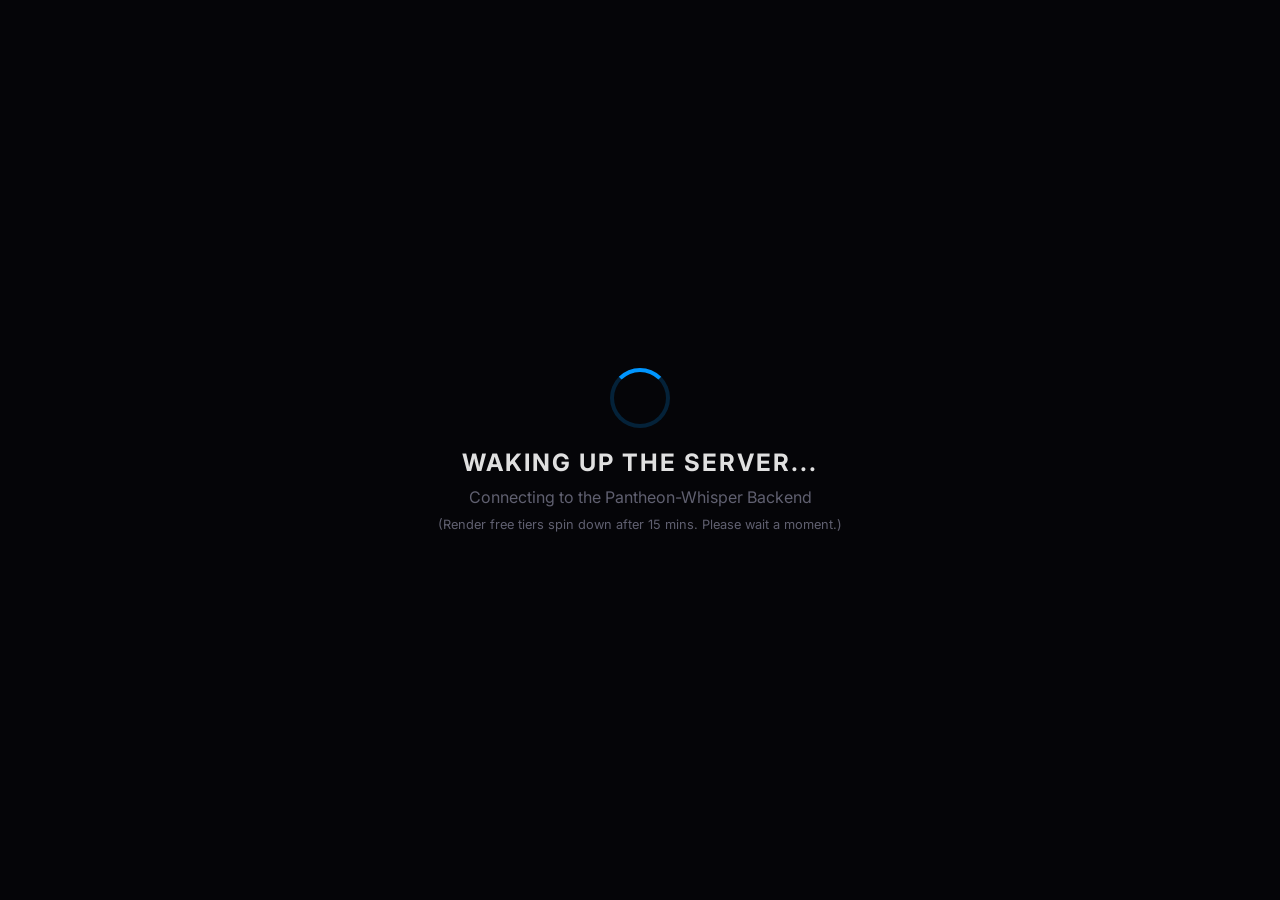
<file: frontend/index.html>
<!DOCTYPE html>
<html lang="en">
<head>
    <meta charset="UTF-8">
    <meta name="viewport" content="width=device-width, initial-scale=1.0">
    <title>MarketWhisper - The Market's Subconscious</title>
    <link rel="stylesheet" href="style.css">
    <link href="https://fonts.googleapis.com/css2?family=Inter:wght@400;600;800&family=JetBrains+Mono:wght@400;700&display=swap" rel="stylesheet">
</head>
<body>
    <div class="dashboard">
        <!-- Panel 1: The Pulse -->
        <div class="panel pulse-panel">
            <div class="panel-header">PANEL 1 — THE PULSE (Current State)</div>
            <div class="state-label" id="state-label">Waiting for signal...</div>
            <canvas id="pulseCanvas"></canvas>
        </div>

        <!-- Panel 2: The Memory Wall -->
        <div class="panel wall-panel">
            <div class="panel-header">PANEL 2 — THE MEMORY WALL (History)</div>
            <div id="memory-wall" class="memory-wall-container"></div>
        </div>

        <!-- Panel 3: The Whisper Feed -->
        <div class="panel feed-panel">
            <div class="panel-header">PANEL 3 — THE WHISPER FEED (Narrative)</div>
            <div id="whisper-feed" class="whisper-feed-container"></div>
        </div>
    </div>
    
    <!-- Loading Screen Overlay -->
    <div id="loading-screen" class="loading-screen">
        <div class="loader"></div>
        <h2 id="loading-text">WAKING UP THE SERVER...</h2>
        <p>Connecting to the Pantheon-Whisper Backend</p>
        <p class="small-text">(Render free tiers spin down after 15 mins. Please wait a moment.)</p>
    </div>

    <!-- Render specific start command instruction for users -->
    <div class="deployment-info">Live WebSocket Connection Established.</div>

    <script src="app.js"></script>
</body>
</html>
</file>
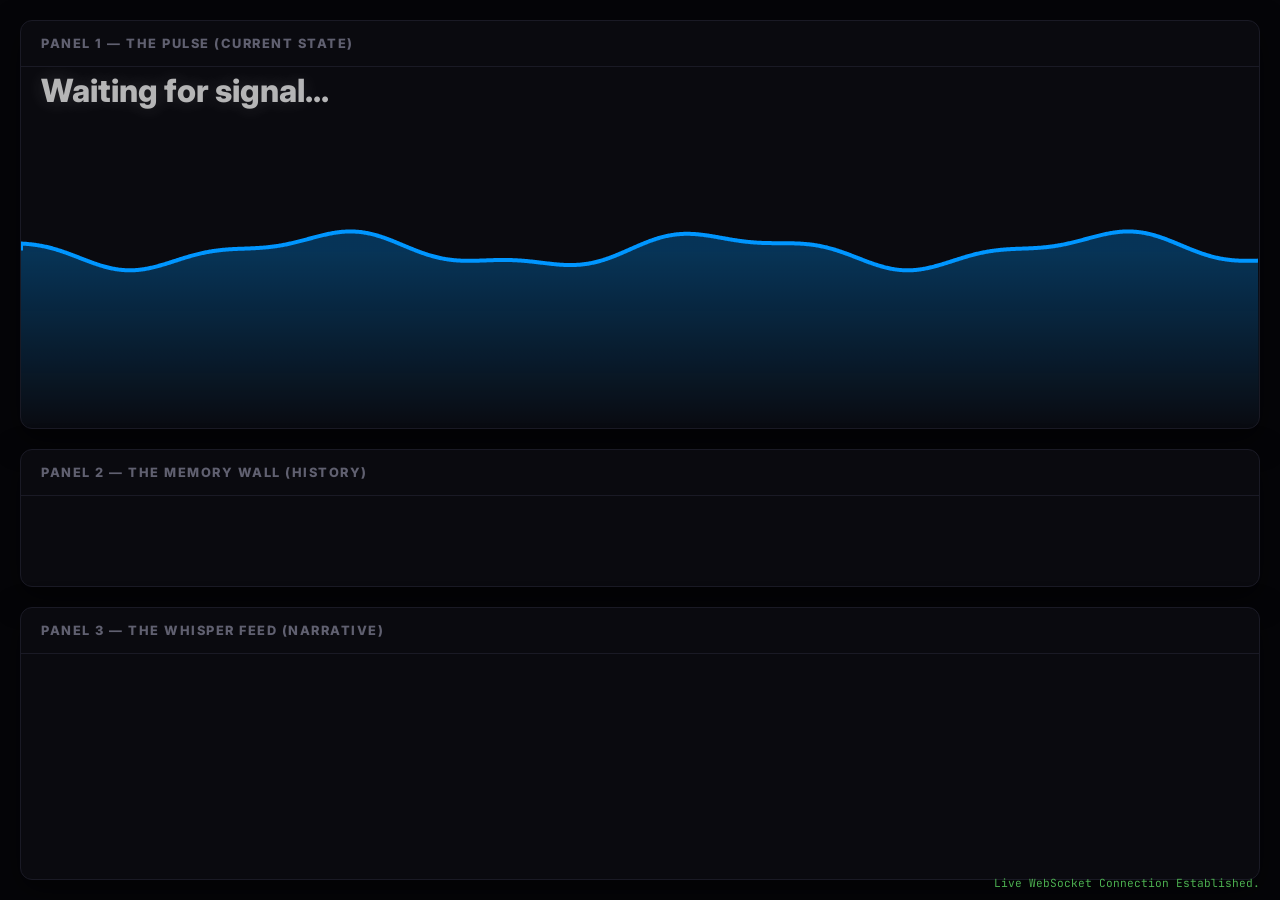
<file: static/index.html>
<!DOCTYPE html>
<html lang="en">
<head>
    <meta charset="UTF-8">
    <meta name="viewport" content="width=device-width, initial-scale=1.0">
    <title>MarketWhisper - The Market's Subconscious</title>
    <link rel="stylesheet" href="/static/style.css">
    <link href="https://fonts.googleapis.com/css2?family=Inter:wght@400;600;800&family=JetBrains+Mono:wght@400;700&display=swap" rel="stylesheet">
</head>
<body>
    <div class="dashboard">
        <!-- Panel 1: The Pulse -->
        <div class="panel pulse-panel">
            <div class="panel-header">PANEL 1 — THE PULSE (Current State)</div>
            <div class="state-label" id="state-label">Waiting for signal...</div>
            <canvas id="pulseCanvas"></canvas>
        </div>

        <!-- Panel 2: The Memory Wall -->
        <div class="panel wall-panel">
            <div class="panel-header">PANEL 2 — THE MEMORY WALL (History)</div>
            <div id="memory-wall" class="memory-wall-container"></div>
        </div>

        <!-- Panel 3: The Whisper Feed -->
        <div class="panel feed-panel">
            <div class="panel-header">PANEL 3 — THE WHISPER FEED (Narrative)</div>
            <div id="whisper-feed" class="whisper-feed-container"></div>
        </div>
    </div>
    
    <!-- Render specific start command instruction for users -->
    <div class="deployment-info">Live WebSocket Connection Established.</div>

    <script src="/static/app.js"></script>
</body>
</html>
</file>
<file: frontend/style.css>
:root {
    --bg-color: #050508;
    --panel-bg: #0A0A0F;
    --border-color: #1A1A25;
    --text-primary: #E0E0E0;
    --text-secondary: #606070;
    --font-ui: 'Inter', sans-serif;
    --font-mono: 'JetBrains Mono', monospace;
}

* {
    box-sizing: border-box;
    margin: 0;
    padding: 0;
}

body {
    background-color: var(--bg-color);
    color: var(--text-primary);
    font-family: var(--font-ui);
    height: 100vh;
    display: flex;
    flex-direction: column;
    overflow: hidden;
}

.dashboard {
    display: flex;
    flex-direction: column;
    height: 100%;
    padding: 20px;
    gap: 20px;
}

.panel {
    background-color: var(--panel-bg);
    border: 1px solid var(--border-color);
    border-radius: 12px;
    display: flex;
    flex-direction: column;
    position: relative;
    overflow: hidden;
    box-shadow: 0 10px 30px rgba(0,0,0,0.5);
}

.pulse-panel { flex: 3; }
.wall-panel { flex: 1; }
.feed-panel { flex: 2; }

.panel-header {
    padding: 15px 20px;
    font-size: 0.8rem;
    font-weight: 800;
    letter-spacing: 1.5px;
    color: var(--text-secondary);
    text-transform: uppercase;
    border-bottom: 1px solid var(--border-color);
    z-index: 10;
}

/* Panel 1: Pulse */
#pulseCanvas {
    width: 100%;
    height: 100%;
    display: block;
}

.state-label {
    position: absolute;
    top: 50px;
    left: 20px;
    font-size: 2rem;
    font-weight: 800;
    text-shadow: 0 0 20px rgba(255,255,255,0.2);
    opacity: 0.8;
    z-index: 5;
    transition: color 0.5s ease;
}

/* Panel 2: Memory Wall */
.memory-wall-container {
    display: flex;
    width: 100%;
    height: 100%;
}
.memory-block {
    flex-grow: 1;
    height: 100%;
    transition: background-color 0.3s ease;
}

/* Panel 3: Whisper Feed */
.whisper-feed-container {
    padding: 15px 20px;
    height: 100%;
    overflow-y: auto;
    font-family: var(--font-mono);
    font-size: 0.9rem;
    line-height: 1.6;
}

.whisper-line {
    margin-bottom: 10px;
    animation: fadeIn 0.5s ease;
}

.timestamp { color: var(--text-secondary); }

.deployment-info {
    position: fixed;
    bottom: 10px;
    right: 20px;
    font-size: 0.7rem;
    color: #4CAF50;
    font-family: var(--font-mono);
}

@keyframes fadeIn {
    from { opacity: 0; transform: translateY(10px); }
    to { opacity: 1; transform: translateY(0); }
}

/* Scrollbar */
::-webkit-scrollbar { width: 8px; }
::-webkit-scrollbar-track { background: var(--bg-color); }
::-webkit-scrollbar-thumb { background: #2A2A35; border-radius: 4px; }
::-webkit-scrollbar-thumb:hover { background: #3A3A45; }

/* Loading Screen */
.loading-screen {
    position: fixed;
    top: 0; left: 0; width: 100%; height: 100%;
    background-color: var(--bg-color);
    display: flex;
    flex-direction: column;
    justify-content: center;
    align-items: center;
    z-index: 100;
    transition: opacity 1s ease, visibility 1s ease;
}

.loading-screen.hidden {
    opacity: 0;
    visibility: hidden;
}

.loader {
    width: 60px;
    height: 60px;
    border: 4px solid rgba(0, 150, 255, 0.2);
    border-top-color: #0096ff;
    border-radius: 50%;
    animation: spin 1s linear infinite;
    margin-bottom: 20px;
}

.loading-screen h2 {
    color: #E0E0E0;
    margin-bottom: 10px;
    letter-spacing: 2px;
}

.loading-screen p {
    color: #606070;
}

.small-text {
    font-size: 0.8rem;
    margin-top: 10px;
    color: #404050;
}

@keyframes spin {
    to { transform: rotate(360deg); }
}
</file>
<file: static/style.css>
:root {
    --bg-color: #050508;
    --panel-bg: #0A0A0F;
    --border-color: #1A1A25;
    --text-primary: #E0E0E0;
    --text-secondary: #606070;
    --font-ui: 'Inter', sans-serif;
    --font-mono: 'JetBrains Mono', monospace;
}

* {
    box-sizing: border-box;
    margin: 0;
    padding: 0;
}

body {
    background-color: var(--bg-color);
    color: var(--text-primary);
    font-family: var(--font-ui);
    height: 100vh;
    display: flex;
    flex-direction: column;
    overflow: hidden;
}

.dashboard {
    display: flex;
    flex-direction: column;
    height: 100%;
    padding: 20px;
    gap: 20px;
}

.panel {
    background-color: var(--panel-bg);
    border: 1px solid var(--border-color);
    border-radius: 12px;
    display: flex;
    flex-direction: column;
    position: relative;
    overflow: hidden;
    box-shadow: 0 10px 30px rgba(0,0,0,0.5);
}

.pulse-panel { flex: 3; }
.wall-panel { flex: 1; }
.feed-panel { flex: 2; }

.panel-header {
    padding: 15px 20px;
    font-size: 0.8rem;
    font-weight: 800;
    letter-spacing: 1.5px;
    color: var(--text-secondary);
    text-transform: uppercase;
    border-bottom: 1px solid var(--border-color);
    z-index: 10;
}

/* Panel 1: Pulse */
#pulseCanvas {
    width: 100%;
    height: 100%;
    display: block;
}

.state-label {
    position: absolute;
    top: 50px;
    left: 20px;
    font-size: 2rem;
    font-weight: 800;
    text-shadow: 0 0 20px rgba(255,255,255,0.2);
    opacity: 0.8;
    z-index: 5;
    transition: color 0.5s ease;
}

/* Panel 2: Memory Wall */
.memory-wall-container {
    display: flex;
    width: 100%;
    height: 100%;
}
.memory-block {
    flex-grow: 1;
    height: 100%;
    transition: background-color 0.3s ease;
}

/* Panel 3: Whisper Feed */
.whisper-feed-container {
    padding: 15px 20px;
    height: 100%;
    overflow-y: auto;
    font-family: var(--font-mono);
    font-size: 0.9rem;
    line-height: 1.6;
}

.whisper-line {
    margin-bottom: 10px;
    animation: fadeIn 0.5s ease;
}

.timestamp { color: var(--text-secondary); }

.deployment-info {
    position: fixed;
    bottom: 10px;
    right: 20px;
    font-size: 0.7rem;
    color: #4CAF50;
    font-family: var(--font-mono);
}

@keyframes fadeIn {
    from { opacity: 0; transform: translateY(10px); }
    to { opacity: 1; transform: translateY(0); }
}

/* Scrollbar */
::-webkit-scrollbar { width: 8px; }
::-webkit-scrollbar-track { background: var(--bg-color); }
::-webkit-scrollbar-thumb { background: #2A2A35; border-radius: 4px; }
::-webkit-scrollbar-thumb:hover { background: #3A3A45; }
</file>
